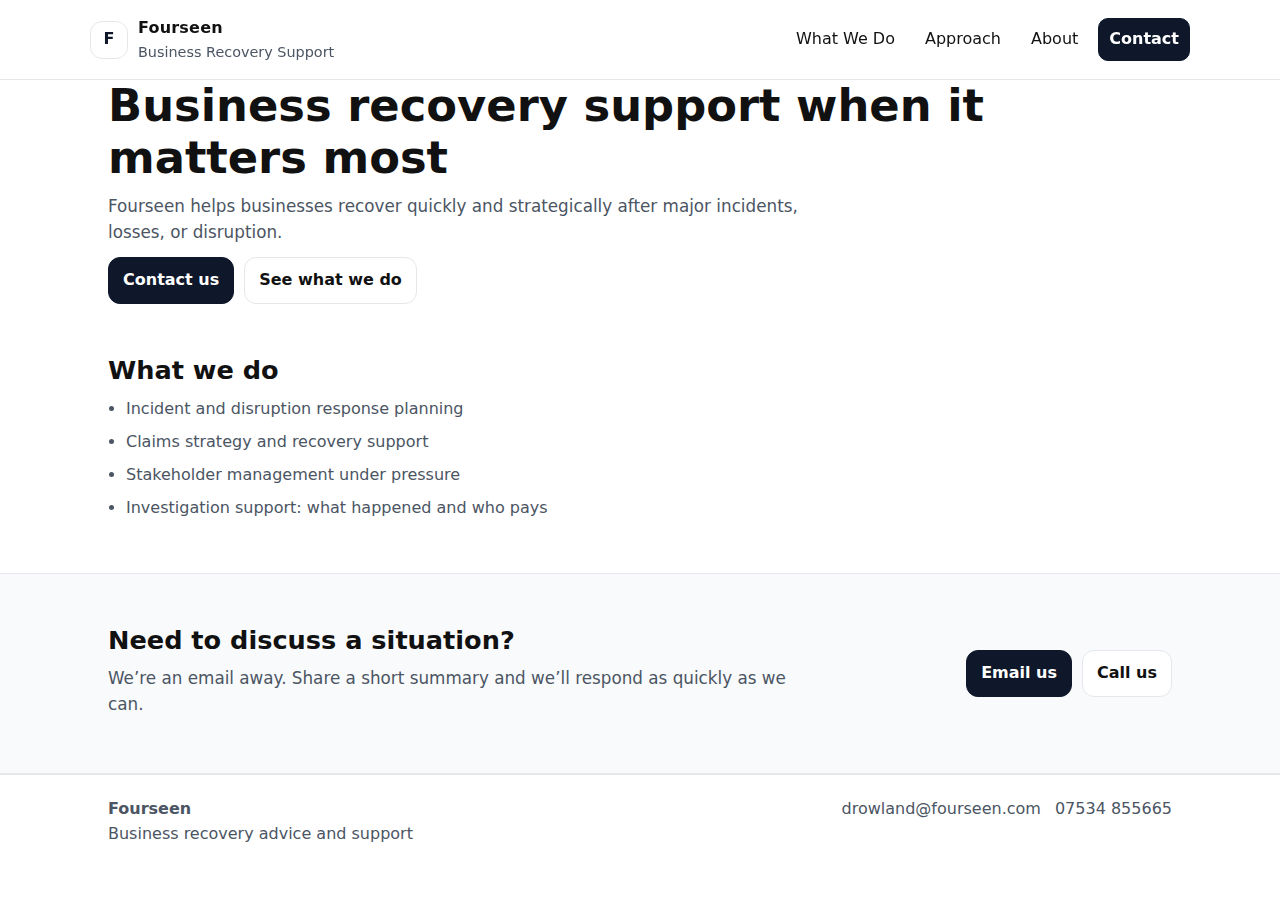
<file: index.html>
<!doctype html>
<html lang="en">
<head>
  <meta charset="utf-8" />
  <meta name="viewport" content="width=device-width, initial-scale=1" />
  <title>Fourseen | Business Recovery Support</title>
  <meta name="description" content="Fourseen provides business recovery advice and support after major incidents, losses, or disruption." />
  <link rel="stylesheet" href="styles.css" />
</head>

<body>
  <a class="skip-link" href="#main">Skip to content</a>

  <header class="site-header">
    <div class="container header-inner">
      <a class="brand" href="index.html" aria-label="Fourseen home">
        <span class="brand-mark" aria-hidden="true">F</span>
        <span class="brand-text">
          <span class="brand-name">Fourseen</span>
          <span class="brand-tagline">Business Recovery Support</span>
        </span>
      </a>

      <nav class="site-nav" aria-label="Primary">
        <a href="what-we-do.html">What We Do</a>
        <a href="approach.html">Approach</a>
        <a href="about.html">About</a>
        <a class="btn btn-primary" href="contact.html">Contact</a>
      </nav>
    </div>
  </header>

  <main id="main">
    <section class="hero">
      <div class="container">
        <h1>Business recovery support when it matters most</h1>
        <p class="lead">
          Fourseen helps businesses recover quickly and strategically after major incidents, losses, or disruption.
        </p>

        <div class="cta-row">
          <a class="btn btn-primary" href="contact.html">Contact us</a>
          <a class="btn btn-secondary" href="what-we-do.html">See what we do</a>
        </div>
      </div>
    </section>

    <section class="section">
      <div class="container">
        <h2>What we do</h2>
        <ul class="bullets">
          <li>Incident and disruption response planning</li>
          <li>Claims strategy and recovery support</li>
          <li>Stakeholder management under pressure</li>
          <li>Investigation support: what happened and who pays</li>
        </ul>
      </div>
    </section>

<section class="section section-muted">
  <div class="container contact-strip">
    <div>
      <h2>Need to discuss a situation?</h2>
      <p class="lead">We’re an email away. Share a short summary and we’ll respond as quickly as we can.</p>
    </div>

    <div class="contact-actions">
      <a class="btn btn-primary" href="mailto:drowland@fourseen.com">Email us</a>
      <a class="btn btn-secondary" href="tel:07534 855665">Call us</a>
    </div>
  </div>
</section>


  <footer class="site-footer">
    <div class="container footer-inner">
      <div>
        <strong>Fourseen</strong><br />
        <span>Business recovery advice and support</span>
      </div>

      <div class="footer-links">
        <a href="mailto:drowland@fourseen.com">drowland@fourseen.com</a>
        <a href="tel:07534 855665">07534 855665</a>
      </div>
    </div>
  </footer>
</body>
</html>
</file>
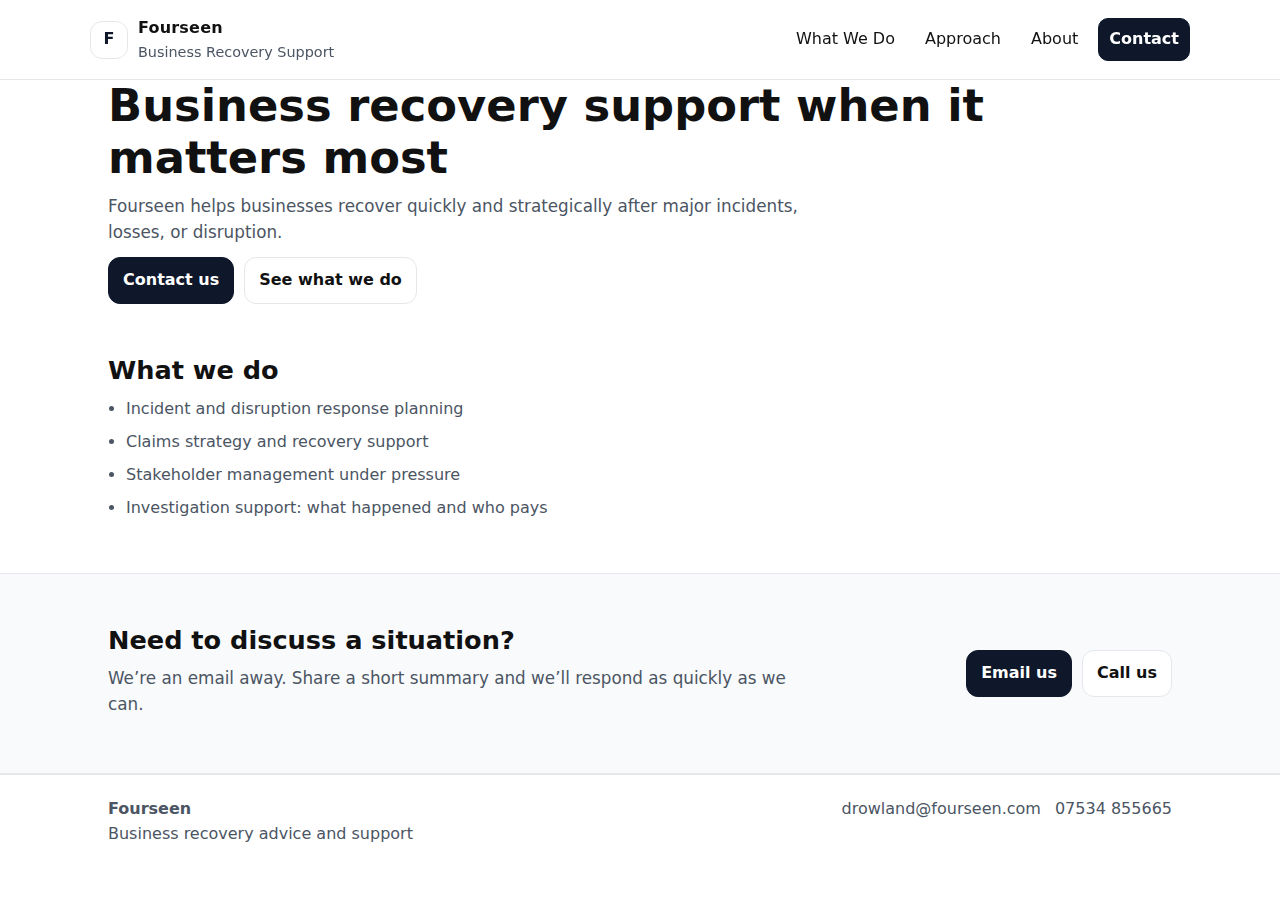
<file: about.html>
<!doctype html>
<html lang="en">
<head>
  <meta charset="utf-8" />
  <meta name="viewport" content="width=device-width, initial-scale=1" />
  <title>Fourseen — Business Recovery Support</title>
  <meta name="description" content="Fourseen provides business recovery advice and support after major incidents, losses, or disruption." />
  <link rel="stylesheet" href="styles.css" />
</head>

<body>
  <a class="skip-link" href="#main">Skip to content</a>

  <header class="site-header">
    <div class="container header-inner">
      <a class="brand" href="index.html" aria-label="Fourseen home">
        <span class="brand-mark" aria-hidden="true">F</span>
        <span class="brand-text">
          <span class="brand-name">Fourseen</span>
          <span class="brand-tagline">Business Recovery Support</span>
        </span>
      </a>

      <nav class="site-nav" aria-label="Primary">
        <a href="what-we-do.html">What We Do</a>
        <a href="approach.html">Approach</a>
        <a href="about.html">About</a>
        <a class="btn btn-primary" href="contact.html">Contact</a>
      </nav>
    </div>
  </header>

  <main id="main">
    <section class="hero">
      <div class="container">
        <h1>Business recovery support when it matters most</h1>
        <p class="lead">
          Fourseen helps businesses recover quickly and strategically after major incidents, losses, or disruption.
        </p>

        <div class="cta-row">
          <a class="btn btn-primary" href="contact.html">Contact us</a>
          <a class="btn btn-secondary" href="what-we-do.html">See what we do</a>
        </div>
      </div>
    </section>

    <section class="section">
      <div class="container">
        <h2>What we do</h2>
        <ul class="bullets">
          <li>Incident and disruption response planning</li>
          <li>Claims strategy and recovery support</li>
          <li>Stakeholder management under pressure</li>
          <li>Investigation support: what happened and who pays</li>
        </ul>
      </div>
    </section>

<section class="section section-muted">
  <div class="container contact-strip">
    <div>
      <h2>Need to discuss a situation?</h2>
      <p class="lead">We’re an email away. Share a short summary and we’ll respond as quickly as we can.</p>
    </div>

    <div class="contact-actions">
      <a class="btn btn-primary" href="mailto:drowland@fourseen.com">Email us</a>
      <a class="btn btn-secondary" href="tel:07534 855665">Call us</a>
    </div>
  </div>
</section>

  <footer class="site-footer">
    <div class="container footer-inner">
      <div>
        <strong>Fourseen</strong><br />
        <span>Business recovery advice and support</span>
      </div>

      <div class="footer-links">
        <a href="mailto:drowland@fourseen.com">drowland@fourseen.com</a>
        <a href="tel:07534 855665">07534 855665</a>
      </div>
    </div>
  </footer>
</body>
</html>
</file>
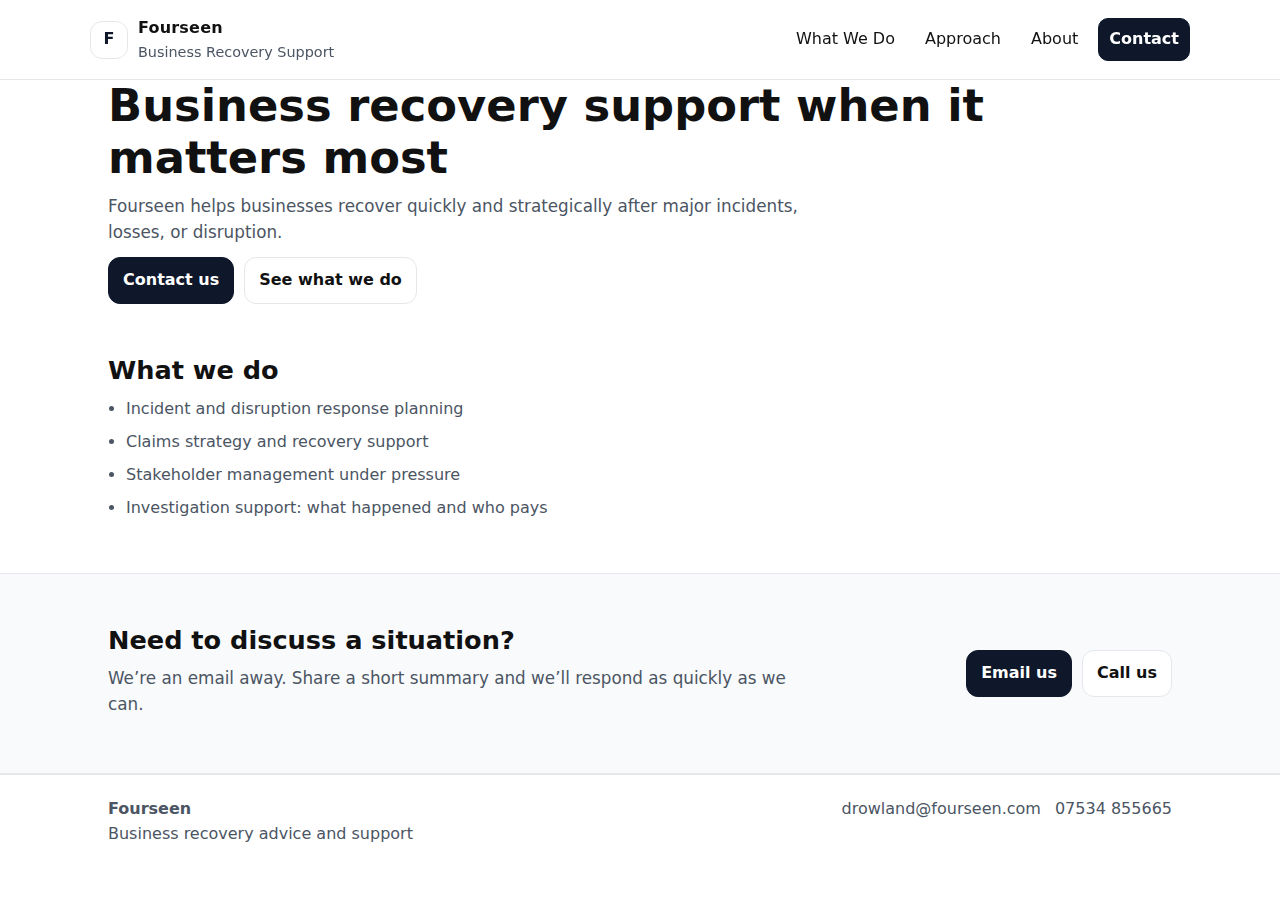
<file: approach.html>
<!doctype html>
<html lang="en">
<head>
  <meta charset="utf-8" />
  <meta name="viewport" content="width=device-width, initial-scale=1" />
  <title>Fourseen — Business Recovery Support</title>
  <meta name="description" content="Fourseen provides business recovery advice and support after major incidents, losses, or disruption." />
  <link rel="stylesheet" href="styles.css" />
</head>

<body>
  <a class="skip-link" href="#main">Skip to content</a>

  <header class="site-header">
    <div class="container header-inner">
      <a class="brand" href="index.html" aria-label="Fourseen home">
        <span class="brand-mark" aria-hidden="true">F</span>
        <span class="brand-text">
          <span class="brand-name">Fourseen</span>
          <span class="brand-tagline">Business Recovery Support</span>
        </span>
      </a>

      <nav class="site-nav" aria-label="Primary">
        <a href="what-we-do.html">What We Do</a>
        <a href="approach.html">Approach</a>
        <a href="about.html">About</a>
        <a class="btn btn-primary" href="contact.html">Contact</a>
      </nav>
    </div>
  </header>

  <main id="main">
    <section class="hero">
      <div class="container">
        <h1>Business recovery support when it matters most</h1>
        <p class="lead">
          Fourseen helps businesses recover quickly and strategically after major incidents, losses, or disruption.
        </p>

        <div class="cta-row">
          <a class="btn btn-primary" href="contact.html">Contact us</a>
          <a class="btn btn-secondary" href="what-we-do.html">See what we do</a>
        </div>
      </div>
    </section>

    <section class="section">
      <div class="container">
        <h2>What we do</h2>
        <ul class="bullets">
          <li>Incident and disruption response planning</li>
          <li>Claims strategy and recovery support</li>
          <li>Stakeholder management under pressure</li>
          <li>Investigation support: what happened and who pays</li>
        </ul>
      </div>
    </section>

 <section class="section section-muted">
  <div class="container contact-strip">
    <div>
      <h2>Need to discuss a situation?</h2>
      <p class="lead">We’re an email away. Share a short summary and we’ll respond as quickly as we can.</p>
    </div>

    <div class="contact-actions">
      <a class="btn btn-primary" href="mailto:drowland@fourseen.com">Email us</a>
      <a class="btn btn-secondary" href="tel:07534 855665">Call us</a>
    </div>
  </div>
</section>

  <footer class="site-footer">
    <div class="container footer-inner">
      <div>
        <strong>Fourseen</strong><br />
        <span>Business recovery advice and support</span>
      </div>

      <div class="footer-links">
        <a href="mailto:drowland@fourseen.com">drowland@fourseen.com</a>
        <a href="tel:07534 855665">07534 855665</a>
      </div>
    </div>
  </footer>
</body>
</html>
</file>
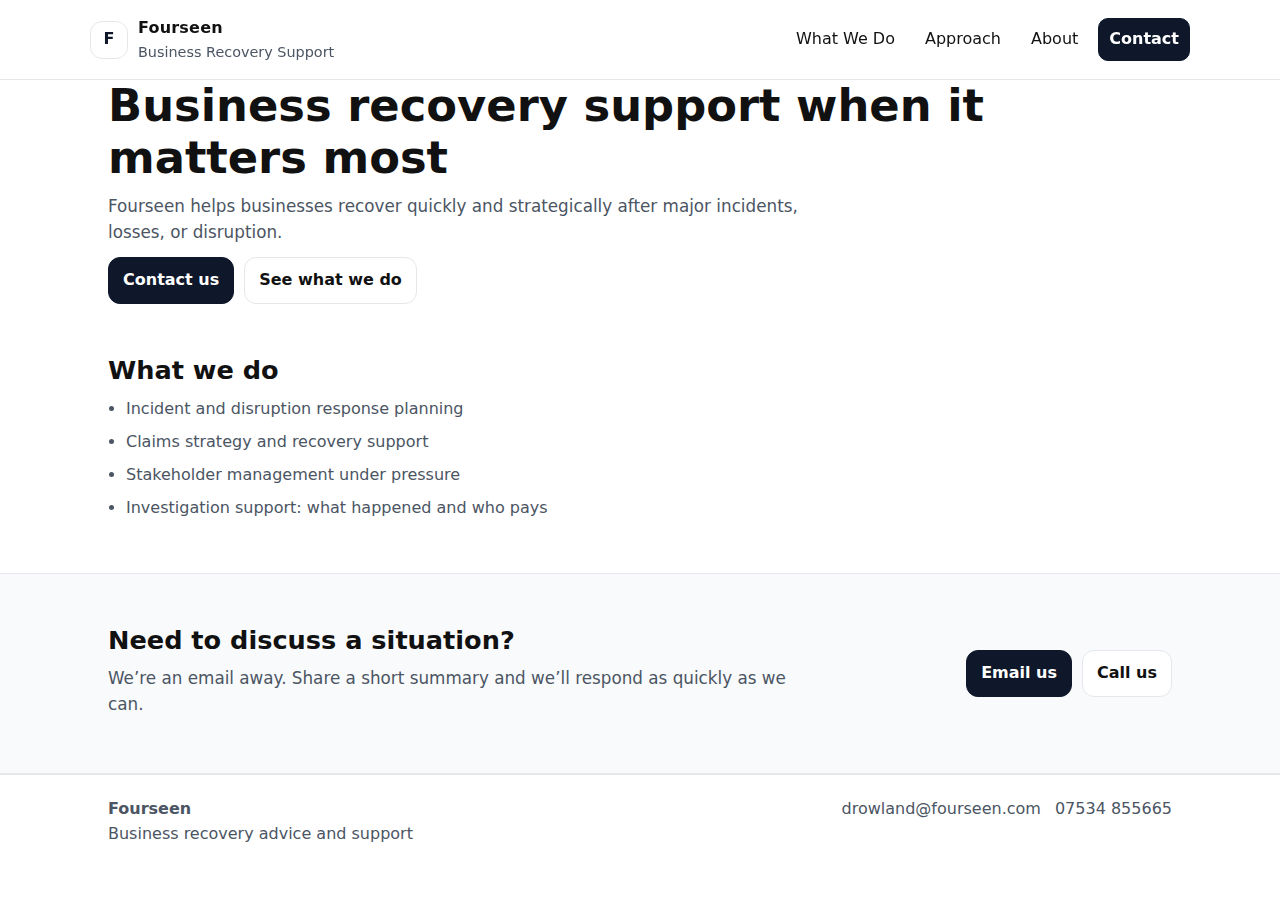
<file: template.html>
<!doctype html>
<html lang="en">
<head>
  <meta charset="utf-8" />
  <meta name="viewport" content="width=device-width, initial-scale=1" />
  <title>Fourseen | Business Recovery Support</title>
  <meta name="description" content="Fourseen provides business recovery advice and support after major incidents, losses, or disruption." />
  <link rel="stylesheet" href="styles.css" />
</head>

<body>
  <a class="skip-link" href="#main">Skip to content</a>

  <header class="site-header">
    <div class="container header-inner">
      <a class="brand" href="index.html" aria-label="Fourseen home">
        <span class="brand-mark" aria-hidden="true">F</span>
        <span class="brand-text">
          <span class="brand-name">Fourseen</span>
          <span class="brand-tagline">Business Recovery Support</span>
        </span>
      </a>

      <nav class="site-nav" aria-label="Primary">
        <a href="what-we-do.html">What We Do</a>
        <a href="approach.html">Approach</a>
        <a href="about.html">About</a>
        <a class="btn btn-primary" href="contact.html">Contact</a>
      </nav>
    </div>
  </header>

  <main id="main">
    <section class="hero">
      <div class="container">
        <h1>Business recovery support when it matters most</h1>
        <p class="lead">
          Fourseen helps businesses recover quickly and strategically after major incidents, losses, or disruption.
        </p>

        <div class="cta-row">
          <a class="btn btn-primary" href="contact.html">Contact us</a>
          <a class="btn btn-secondary" href="what-we-do.html">See what we do</a>
        </div>
      </div>
    </section>

    <section class="section">
      <div class="container">
        <h2>What we do</h2>
        <ul class="bullets">
          <li>Incident and disruption response planning</li>
          <li>Claims strategy and recovery support</li>
          <li>Stakeholder management under pressure</li>
          <li>Investigation support: what happened and who pays</li>
        </ul>
      </div>
    </section>

  <section class="section section-muted">
  <div class="container contact-strip">
    <div>
      <h2>Need to discuss a situation?</h2>
      <p class="lead">We’re an email away. Share a short summary and we’ll respond as quickly as we can.</p>
    </div>

    <div class="contact-actions">
      <a class="btn btn-primary" href="mailto:drowland@fourseen.com">Email us</a>
      <a class="btn btn-secondary" href="tel:07534 855665">Call us</a>
    </div>
  </div>
</section>

  <footer class="site-footer">
    <div class="container footer-inner">
      <div>
        <strong>Fourseen</strong><br />
        <span>Business recovery advice and support</span>
      </div>

      <div class="footer-links">
        <a href="mailto:drowland@fourseen.com">drowland@fourseen.com</a>
        <a href="tel:07534 855665">07534 855665</a>
      </div>
    </div>
  </footer>
</body>
</html>
</file>
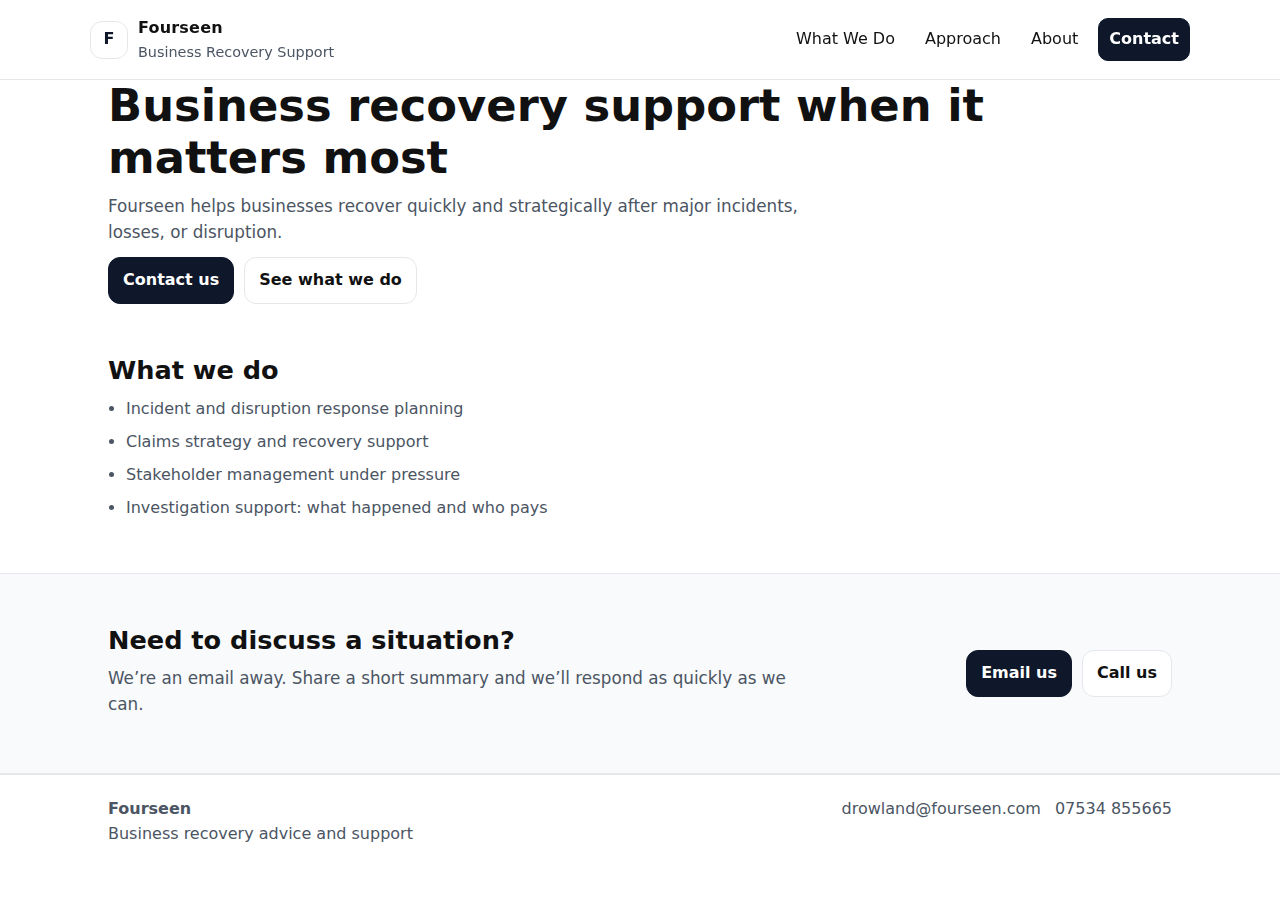
<file: what-we-do.html>
<!doctype html>
<html lang="en">
<head>
  <meta charset="utf-8" />
  <meta name="viewport" content="width=device-width, initial-scale=1" />
  <title>Fourseen | Business Recovery Support</title>
  <meta name="description" content="Fourseen provides business recovery advice and support after major incidents, losses, or disruption." />
  <link rel="stylesheet" href="styles.css" />
</head>

<body>
  <a class="skip-link" href="#main">Skip to content</a>

  <header class="site-header">
    <div class="container header-inner">
      <a class="brand" href="index.html" aria-label="Fourseen home">
        <span class="brand-mark" aria-hidden="true">F</span>
        <span class="brand-text">
          <span class="brand-name">Fourseen</span>
          <span class="brand-tagline">Business Recovery Support</span>
        </span>
      </a>

      <nav class="site-nav" aria-label="Primary">
        <a href="what-we-do.html">What We Do</a>
        <a href="approach.html">Approach</a>
        <a href="about.html">About</a>
        <a class="btn btn-primary" href="contact.html">Contact</a>
      </nav>
    </div>
  </header>

  <main id="main">
    <section class="hero">
      <div class="container">
        <h1>Business recovery support when it matters most</h1>
        <p class="lead">
          Fourseen helps businesses recover quickly and strategically after major incidents, losses, or disruption.
        </p>

        <div class="cta-row">
          <a class="btn btn-primary" href="contact.html">Contact us</a>
          <a class="btn btn-secondary" href="what-we-do.html">See what we do</a>
        </div>
      </div>
    </section>

    <section class="section">
      <div class="container">
        <h2>What we do</h2>
        <ul class="bullets">
          <li>Incident and disruption response planning</li>
          <li>Claims strategy and recovery support</li>
          <li>Stakeholder management under pressure</li>
          <li>Investigation support: what happened and who pays</li>
        </ul>
      </div>
    </section>

<section class="section section-muted">
  <div class="container contact-strip">
    <div>
      <h2>Need to discuss a situation?</h2>
      <p class="lead">We’re an email away. Share a short summary and we’ll respond as quickly as we can.</p>
    </div>

    <div class="contact-actions">
      <a class="btn btn-primary" href="mailto:drowland@fourseen.com">Email us</a>
      <a class="btn btn-secondary" href="tel:07534 855665">Call us</a>
    </div>
  </div>
</section>


  <footer class="site-footer">
    <div class="container footer-inner">
      <div>
        <strong>Fourseen</strong><br />
        <span>Business recovery advice and support</span>
      </div>

      <div class="footer-links">
        <a href="mailto:drowland@fourseen.com">drowland@fourseen.com</a>
        <a href="tel:07534 855665">07534 855665</a>
      </div>
    </div>
  </footer>
</body>
</html>
</file>
<file: styles.css>
/* ---------- Base / reset ---------- */
:root{
  --max: 1100px;
  --pad: 18px;

  --text: #111;
  --muted: #4b5563;
  --bg: #ffffff;
  --border: #e5e7eb;

  --accent: #0f172a;   /* you can change later */
  --accent2: #111827;

  --radius: 14px;
}

*{ box-sizing: border-box; }
html, body { height: 100%; }
body{
  margin: 0;
  font-family: system-ui, -apple-system, Segoe UI, Roboto, Arial, sans-serif;
  line-height: 1.55;
  color: var(--text);
  background: var(--bg);
}

img{ max-width: 100%; height: auto; display: block; }
a{ color: inherit; text-decoration: none; }
a:hover{ text-decoration: underline; }

/* Accessibility */
.skip-link{
  position: absolute;
  left: -9999px;
  top: auto;
}
.skip-link:focus{
  left: var(--pad);
  top: var(--pad);
  background: #fff;
  border: 2px solid var(--accent);
  padding: 10px 12px;
  border-radius: 10px;
  z-index: 999;
}

/* ---------- Layout ---------- */
.container{
  max-width: var(--max);
  margin: 0 auto;
  padding: 0 var(--pad);
}

.section{
  padding: 28px 0; /* mobile-first */
}

.section-muted{
  background: #f9fafb;
  border-top: 1px solid var(--border);
  border-bottom: 1px solid var(--border);
}

/* ---------- Header / Nav ---------- */
.site-header{
  position: sticky;
  top: 0;
  background: rgba(255,255,255,0.92);
  backdrop-filter: blur(8px);
  border-bottom: 1px solid var(--border);
  z-index: 50;
}

.header-inner{
  display: flex;
  align-items: center;
  justify-content: space-between;
  gap: 12px;
  padding: 14px 0;
}

.brand{
  display: inline-flex;
  align-items: center;
  gap: 10px;
}

.brand-mark{
  width: 38px;
  height: 38px;
  border-radius: 12px;
  display: grid;
  place-items: center;
  border: 1px solid var(--border);
  font-weight: 800;
  color: var(--accent);
  background: #fff;
}

.brand-text{
  display: flex;
  flex-direction: column;
}

.brand-name{
  font-weight: 800;
  letter-spacing: 0.2px;
}

.brand-tagline{
  font-size: 0.9rem;
  color: var(--muted);
}

/* Mobile-first nav: wraps nicely instead of breaking */
.site-nav{
  display: flex;
  align-items: center;
  justify-content: flex-end;
  flex-wrap: wrap;
  gap: 8px;
}

.site-nav a{
  padding: 8px 10px;
  border-radius: 10px;
}

.site-nav a:hover{
  background: #f3f4f6;
  text-decoration: none;
}

/* ---------- Typography ---------- */
h1, h2, h3{
  margin: 0 0 10px;
  line-height: 1.15;
}

h1{
  font-size: clamp(1.8rem, 5vw, 2.8rem);
}

h2{
  font-size: clamp(1.25rem, 3vw, 1.6rem);
  margin-top: 8px;
}

p{
  margin: 0 0 12px;
}

.lead{
  font-size: 1.05rem;
  color: var(--muted);
  max-width: 65ch;
}

/* ---------- Buttons / CTAs ---------- */
.btn{
  display: inline-flex;
  align-items: center;
  justify-content: center;
  padding: 10px 14px;
  border-radius: 12px;
  border: 1px solid var(--border);
  font-weight: 700;
  background: #fff;
  text-decoration: none;
}

.btn:hover{
  text-decoration: none;
  background: #f9fafb;
}

.btn-primary{
  background: var(--accent);
  border-color: var(--accent);
  color: #fff;
}

.btn-primary:hover{
  background: var(--accent2);
  border-color: var(--accent2);
}

.btn-secondary{
  background: #fff;
}

.cta-row{
  display: flex;
  flex-wrap: wrap;
  gap: 10px;
  margin-top: 12px;
}

/* ---------- Lists ---------- */
.bullets{
  margin: 12px 0 0;
  padding-left: 18px;
}
.bullets li{
  margin: 8px 0;
  color: var(--muted);
}

/* ---------- Footer ---------- */
.site-footer{
  border-top: 1px solid var(--border);
  padding: 22px 0;
  color: var(--muted);
}

.footer-inner{
  display: flex;
  flex-wrap: wrap;
  gap: 12px;
  justify-content: space-between;
}

.footer-links{
  display: flex;
  flex-wrap: wrap;
  gap: 14px;
}

/* ---------- Desktop refinements ---------- */
@media (min-width: 800px){
  .section{ padding: 44px 0; }
  .header-inner{ padding: 16px 0; }
  .site-nav{ gap: 10px; }
}
/* Contact strip layout */
.contact-strip{
  display: flex;
  flex-direction: column;
  gap: 14px;
}

.contact-actions{
  display: flex;
  flex-wrap: wrap;
  gap: 10px;
}

@media (min-width: 800px){
  .contact-strip{
    flex-direction: row;
    align-items: center;
    justify-content: space-between;
  }
}
</file>
